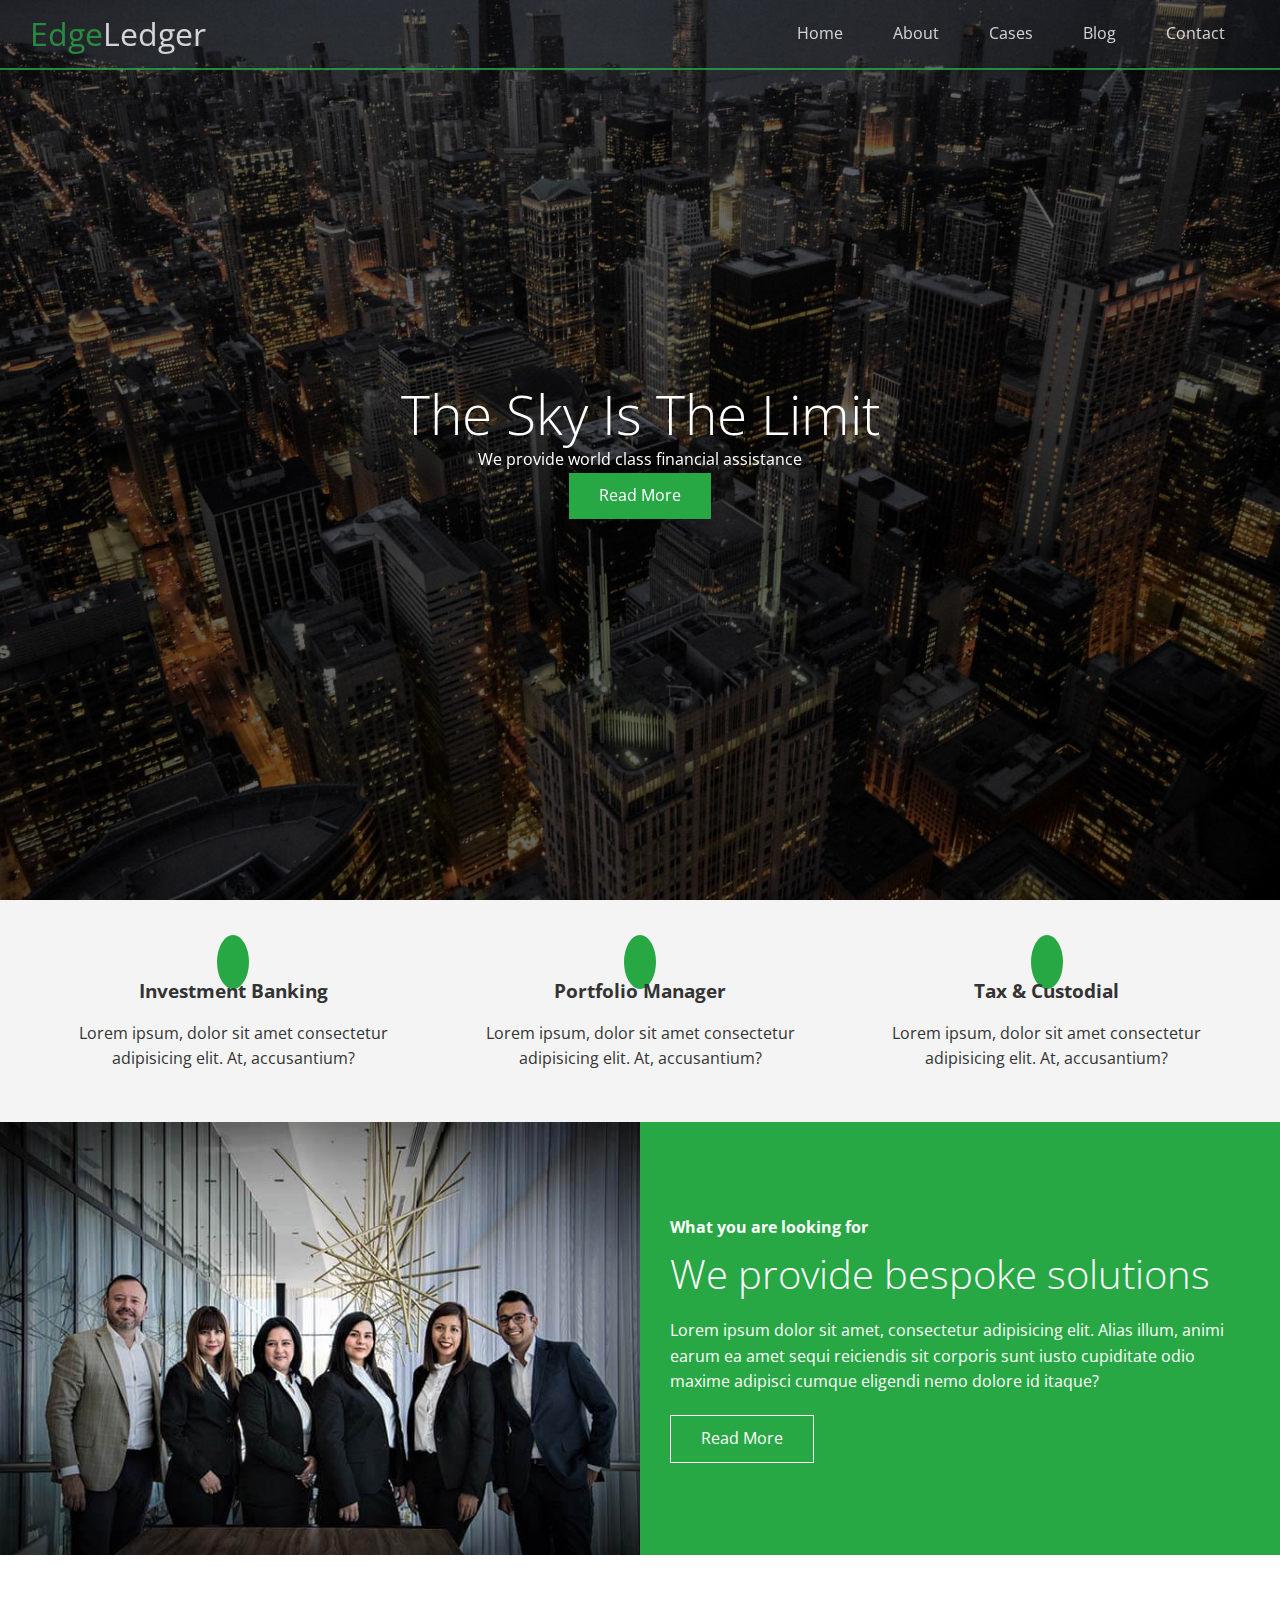
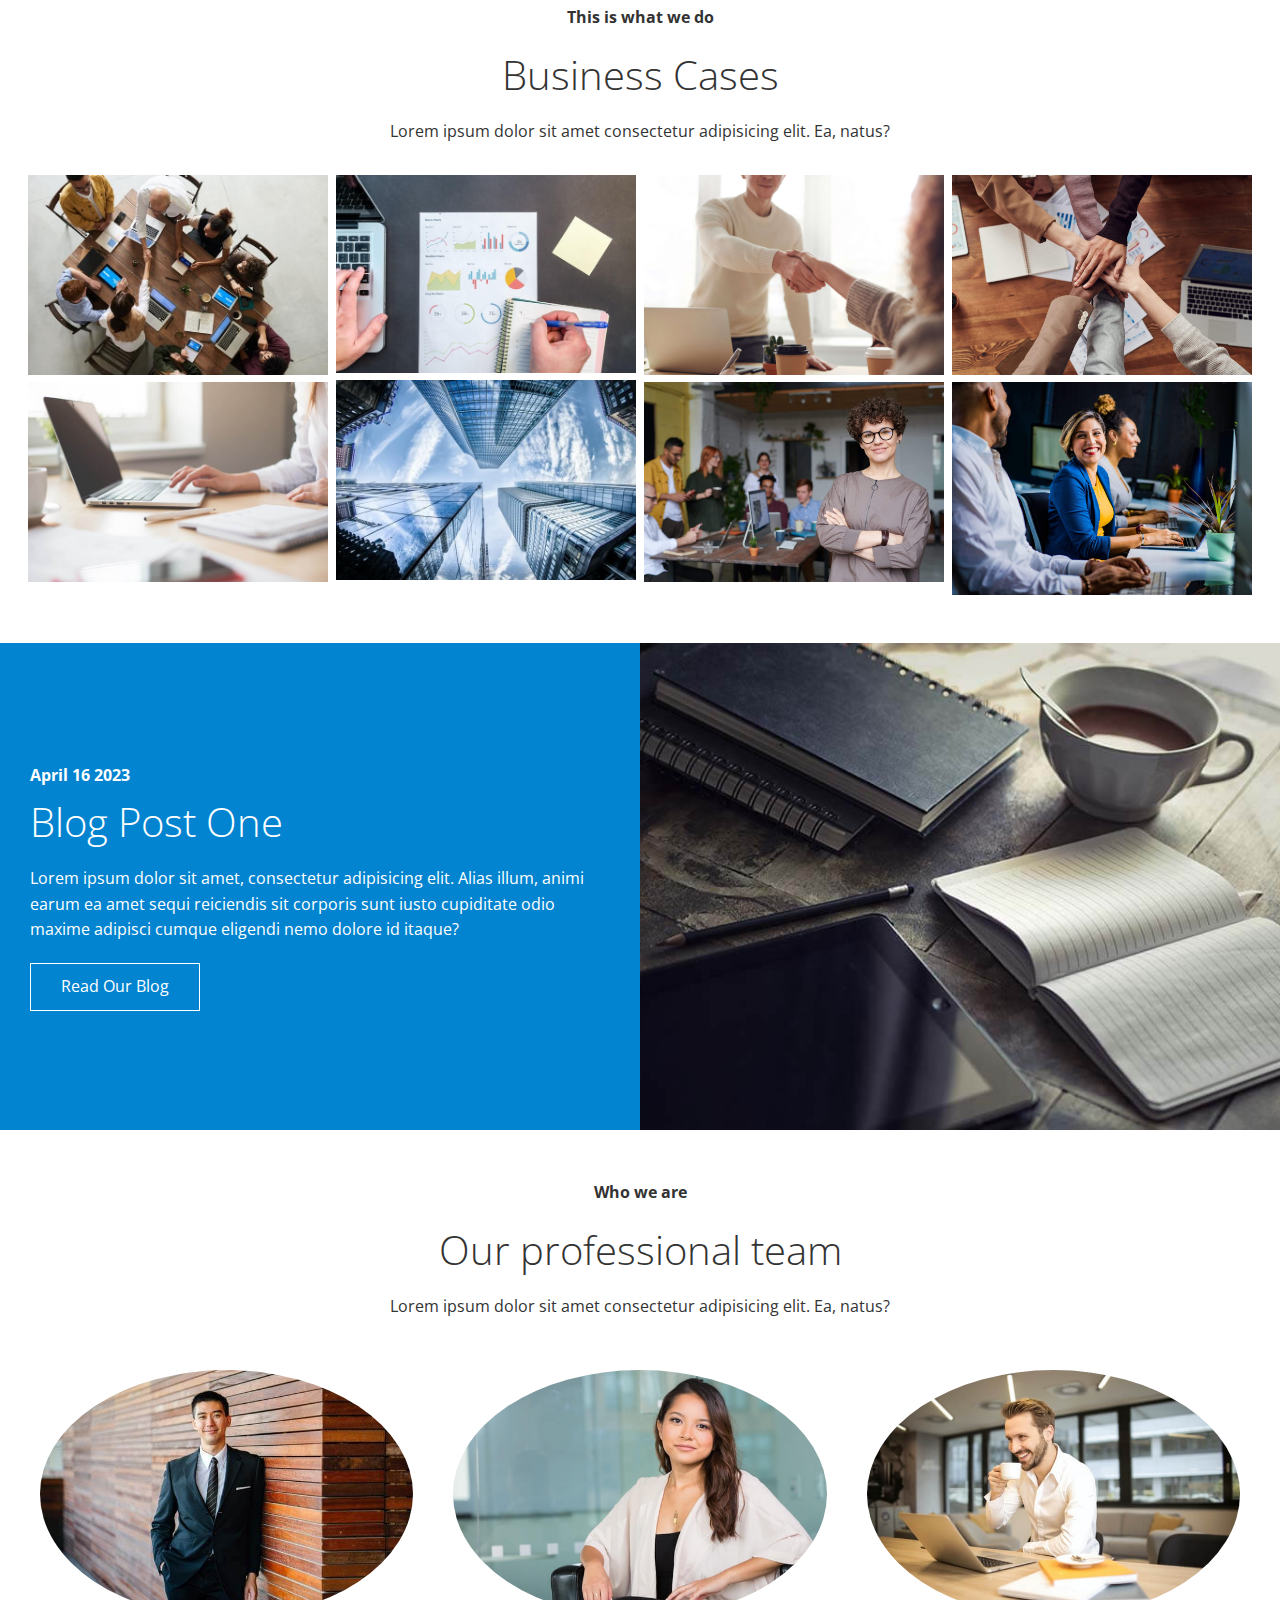
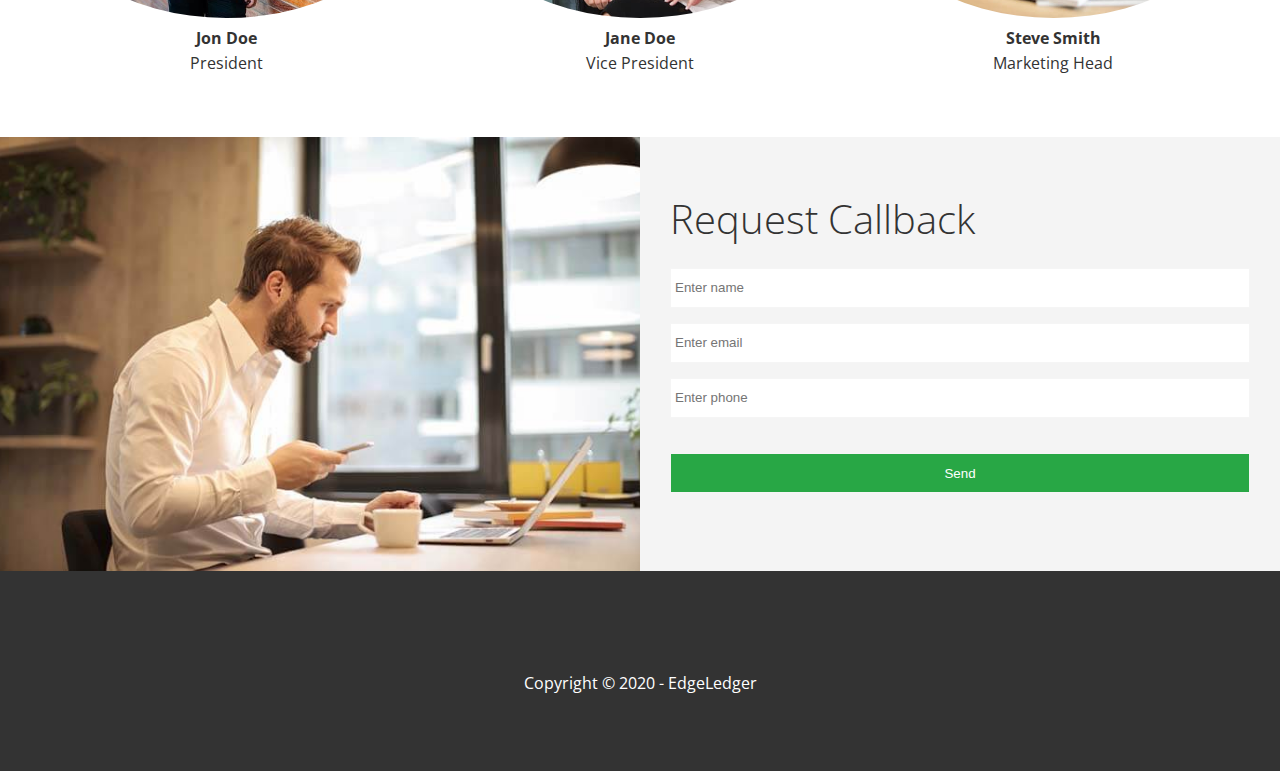
<file: index.html>
<!DOCTYPE html>
<html lang="en">
<head>
    <meta charset="UTF-8">
    <meta http-equiv="X-UA-Compatible" content="IE=edge">
    <meta name="viewport" content="width=device-width, initial-scale=10">
    <link rel="shortcut icon" type="image/x-icon" href="/favicon.ico">
    <link
      rel="stylesheet"
      href="https://cdnjs.cloudflare.com/ajax/libs/font-awesome/5.13.0/css/all.min.css"
      integrity="sha256-h20CPZ0QyXlBuAw7A+KluUYx/3pK+c7lYEpqLTlxjYQ="
      crossorigin="anonymous"
    />
    <link rel="stylesheet" href="css/utilities.css" >
    <link rel="stylesheet" href="css/style.css" >
    <link rel="stylesheet" href="css/lightbox.min.css" >
    <title>Welcome to EdgeLedger</title>
</head>
<body id="home">
    <header class="hero">
        <div id="navbar" class="navbar top">
            <h1 class="logo">
                <span class="text-primary"><i class="fas fa-book-open"></i> Edge</span>Ledger
            </h1>
            <nav>
                <ul>
                    <li><a href="#home">Home</a></li>
                    <li><a href="#about">About</a></li>
                    <li><a href="#cases">Cases</a></li>
                    <li><a href="blog.html">Blog</a></li>
                    <li><a href="#contact">Contact</a></li>
                </ul>
            </nav>
        </div>

        <div class="content">
            <h1>The Sky Is The Limit</h1>
            <p>We provide world class financial assistance</p>
            <a href="about" class="btn"><i class="fas fa-chevron-right"></i> Read More</a>
        </div>
    </header>

    <main>
        <!-- About:icons -->
        <section id="about" class="icons bg-light">
            <div class="flex-items">
                <div>
                    <i class="fas fa-university fa-2"></i>
                    <div>
                        <h3>Investment Banking</h3>
                        <p>Lorem ipsum, dolor sit amet consectetur adipisicing elit. At, accusantium?</p>
                    </div>
                </div>

                <div>
                    <i class="fas fa-book-reader fa-2"></i>
                    <div>
                        <h3>Portfolio Manager</h3>
                        <p>Lorem ipsum, dolor sit amet consectetur adipisicing elit. At, accusantium?</p>
                    </div>
                </div>

                <div>
                    <i class="fas fa-pencil-alt fa-2"></i>
                    <div>
                        <h3>Tax & Custodial</h3>
                        <p>Lorem ipsum, dolor sit amet consectetur adipisicing elit. At, accusantium?</p>
                    </div>
                </div>
            </div>
        </section>

        <!-- About:Solutions -->
      <section class="solutions flex-columns">
        <div class="row">
          <div class="column">
            <div class="column-1">
              <img src="images/home/people.jpg" alt="" />
            </div>
          </div>
          <div class="column">
            <div class="column-2 bg-primary">
              <h4>What you are looking for</h4>
              <h2>We provide bespoke solutions</h2>
              <p>
                Lorem ipsum dolor sit amet, consectetur adipisicing elit. Alias
                illum, animi earum ea amet sequi reiciendis sit corporis sunt
                iusto cupiditate odio maxime adipisci cumque eligendi nemo
                dolore id itaque?
              </p>
              <a href="#" class="btn btn-outline">
                <i class="fas fa-chevron"></i>
                Read More
              </a>
            </div>
          </div>
        </div>
      </section>

      <!-- Cases -->
      <section id="cases" class="cases flex-grid section-padding">
        <header class="section-header">
            <h4>This is what we do</h4>
            <h2>Business Cases</h2>
            <p>Lorem ipsum dolor sit amet consectetur adipisicing elit. Ea, natus?</p>
        </header>
        <div class="row">
            <div class="column">
              <a
              href="images/cases/cases1.jpg"
              data-lightbox="cases"
              data-title="Lorem ipsum dolor sit, amet consectetur adipisicing elit. Fugiat,
              dolore!"
            >
              <img src="images/cases/cases1.jpg" alt="" />
            </a>
            <a
            href="images/cases/cases2.jpg"
            data-lightbox="cases"
            data-title="Lorem ipsum dolor sit, amet consectetur adipisicing elit. Fugiat,
            dolore!"
          >
            <img src="images/cases/cases2.jpg" alt="" />
          </a>
            </div>
            <div class="column">
              <a
              href="images/cases/cases3.jpg"
              data-lightbox="cases"
              data-title="Lorem ipsum dolor sit, amet consectetur adipisicing elit. Fugiat,
              dolore!"
            >
              <img src="images/cases/cases3.jpg" alt="" />
            </a>
            <a
            href="images/cases/cases4.jpg"
            data-lightbox="cases"
            data-title="Lorem ipsum dolor sit, amet consectetur adipisicing elit. Fugiat,
            dolore!"
          >
            <img src="images/cases/cases4.jpg" alt="" />
          </a>
            </div>
            <div class="column">
              <a
              href="images/cases/cases5.jpg"
              data-lightbox="cases"
              data-title="Lorem ipsum dolor sit, amet consectetur adipisicing elit. Fugiat,
              dolore!"
            >
              <img src="images/cases/cases5.jpg" alt="" />
            </a>
            <a
            href="images/cases/cases6.jpg"
            data-lightbox="cases"
            data-title="Lorem ipsum dolor sit, amet consectetur adipisicing elit. Fugiat,
            dolore!"
          >
            <img src="images/cases/cases6.jpg" alt="" />
          </a>
            </div>
            <div class="column">
              <a
              href="images/cases/cases7.jpg"
              data-lightbox="cases"
              data-title="Lorem ipsum dolor sit, amet consectetur adipisicing elit. Fugiat,
              dolore!"
            >
              <img src="images/cases/cases7.jpg" alt="" />
            </a>
            <a
            href="images/cases/cases8.jpg"
            data-lightbox="cases"
            data-title="Lorem ipsum dolor sit, amet consectetur adipisicing elit. Fugiat,
            dolore!"
          >
            <img src="images/cases/cases8.jpg" alt="" />
          </a>
            </div>
        </div>
      </section>

      <!-- Blog -->
      <section id="blog" class="blog flex-columns flex-reverse">
        <div class="row">
          <div class="column">
            <div class="column-1">
              <img src="images/home/blog.jpg" alt="" />
            </div>
          </div>
          <div class="column">
            <div class="column-2 bg-secondary">
              <h4>April 16 2023</h4>
              <h2>Blog Post One</h2>
              <p>
                Lorem ipsum dolor sit amet, consectetur adipisicing elit. Alias
                illum, animi earum ea amet sequi reiciendis sit corporis sunt
                iusto cupiditate odio maxime adipisci cumque eligendi nemo
                dolore id itaque?
              </p>
              <a href="blog.html" class="btn btn-outline">
                <i class="fas fa-chevron"></i>
                Read Our Blog
              </a>
            </div>
          </div>
        </div>
      </section>

      <!-- Team -->
      <section id="cases" class="team section-padding">
        <header class="section-header">
            <h4>Who we are</h4>
            <h2>Our professional team</h2>
            <p>Lorem ipsum dolor sit amet consectetur adipisicing elit. Ea, natus?</p>
        </header>
        <div class="flex-items">
            <div>
                <img src="images/team/person1.jpg">
                <h4>Jon Doe</h4>
                <p>President</p>
            </div>
            <div>
                <img src="images/team/person2.jpg">
                <h4>Jane Doe</h4>
                <p>Vice President</p>
            </div>
            <div>
                <img src="images/team/person3.jpg">
                <h4>Steve Smith</h4>
                <p>Marketing Head</p>
            </div>
        </div>
      </section>

     <!-- Contact -->
     <section id="contact" class="contact flex-columns">
        <div class="row">
          <div class="column">
            <div class="column-1">
              <img src="images/home/contact.jpg" alt="" />
            </div>
          </div>
          <div class="column">
            <div class="column-2 bg-light">
              <h2>Request Callback</h2>
              <form action="" class="callback-form">
                <div class="form-control">
                  <label for="name"></label>
                  <input
                    type="text"
                    name="name"
                    id="name"
                    placeholder="Enter name"
                  />
                </div>
                <div class="form-control">
                  <label for="email"></label>
                  <input
                    type="email"
                    name="email"
                    id="email"
                    placeholder="Enter email"
                  />
                </div>
                <div class="form-control">
                  <label for="phone"></label>
                  <input
                    type="text"
                    name="phone"
                    id="phone"
                    placeholder="Enter phone"
                  />
                </div>
                <input type="submit" value="Send" id="submit" class="btn" />
              </form>
            </div>
          </div>
        </div>
      </section>
    </main>

    <footer class="footer bg-dark">
        <div class="social">
          <a href="#"><i class="fab fa-facebook fa-2x"></i></a>
          <a href="#"><i class="fab fa-twitter fa-2x"></i></a>
          <a href="#"><i class="fab fa-youtube fa-2x"></i></a>
          <a href="#"><i class="fab fa-linkedin fa-2x"></i></a>
        </div>
        <p>Copyright &copy; 2020 - EdgeLedger</p>
      </footer>

      <script src="https://code.jquery.com/jquery-3.6.3.min.js" integrity="sha256-pvPw+upLPUjgMXY0G+8O0xUf+/Im1MZjXxxgOcBQBXU=" crossorigin="anonymous"></script>

      <script src="js/lightbox.min.js"></script>

      <script>
        const navbar = document.getElementById('navbar')
        let scrolled = false

        window.onscroll = function() {
          if(window.pageYOffset > 100) {
            navbar.classList.remove('top')
            if (!scrolled) {
              navbar.style.transform = 'translateY(-70px)'
            }
            setTimeout(function() {
              navbar.style.transform = 'translateY(0)'
              scrolled = true;
            }, 200)
          } else {
            navbar.classList.add('top')
            scrolled = false;
          }
        }

        // Smooth Scrolling
        $('#navbar a, .btn').on('click', function (e) {
          if (this.hash !== '') {
            e.preventDefault();

            const hash = this.hash;

            $('html, body').animate(
              {
                scrollTop: $(hash).offset().top - 100,
              },
              800
            );
          }
        })
      </script>
</body>
</html>
</file>
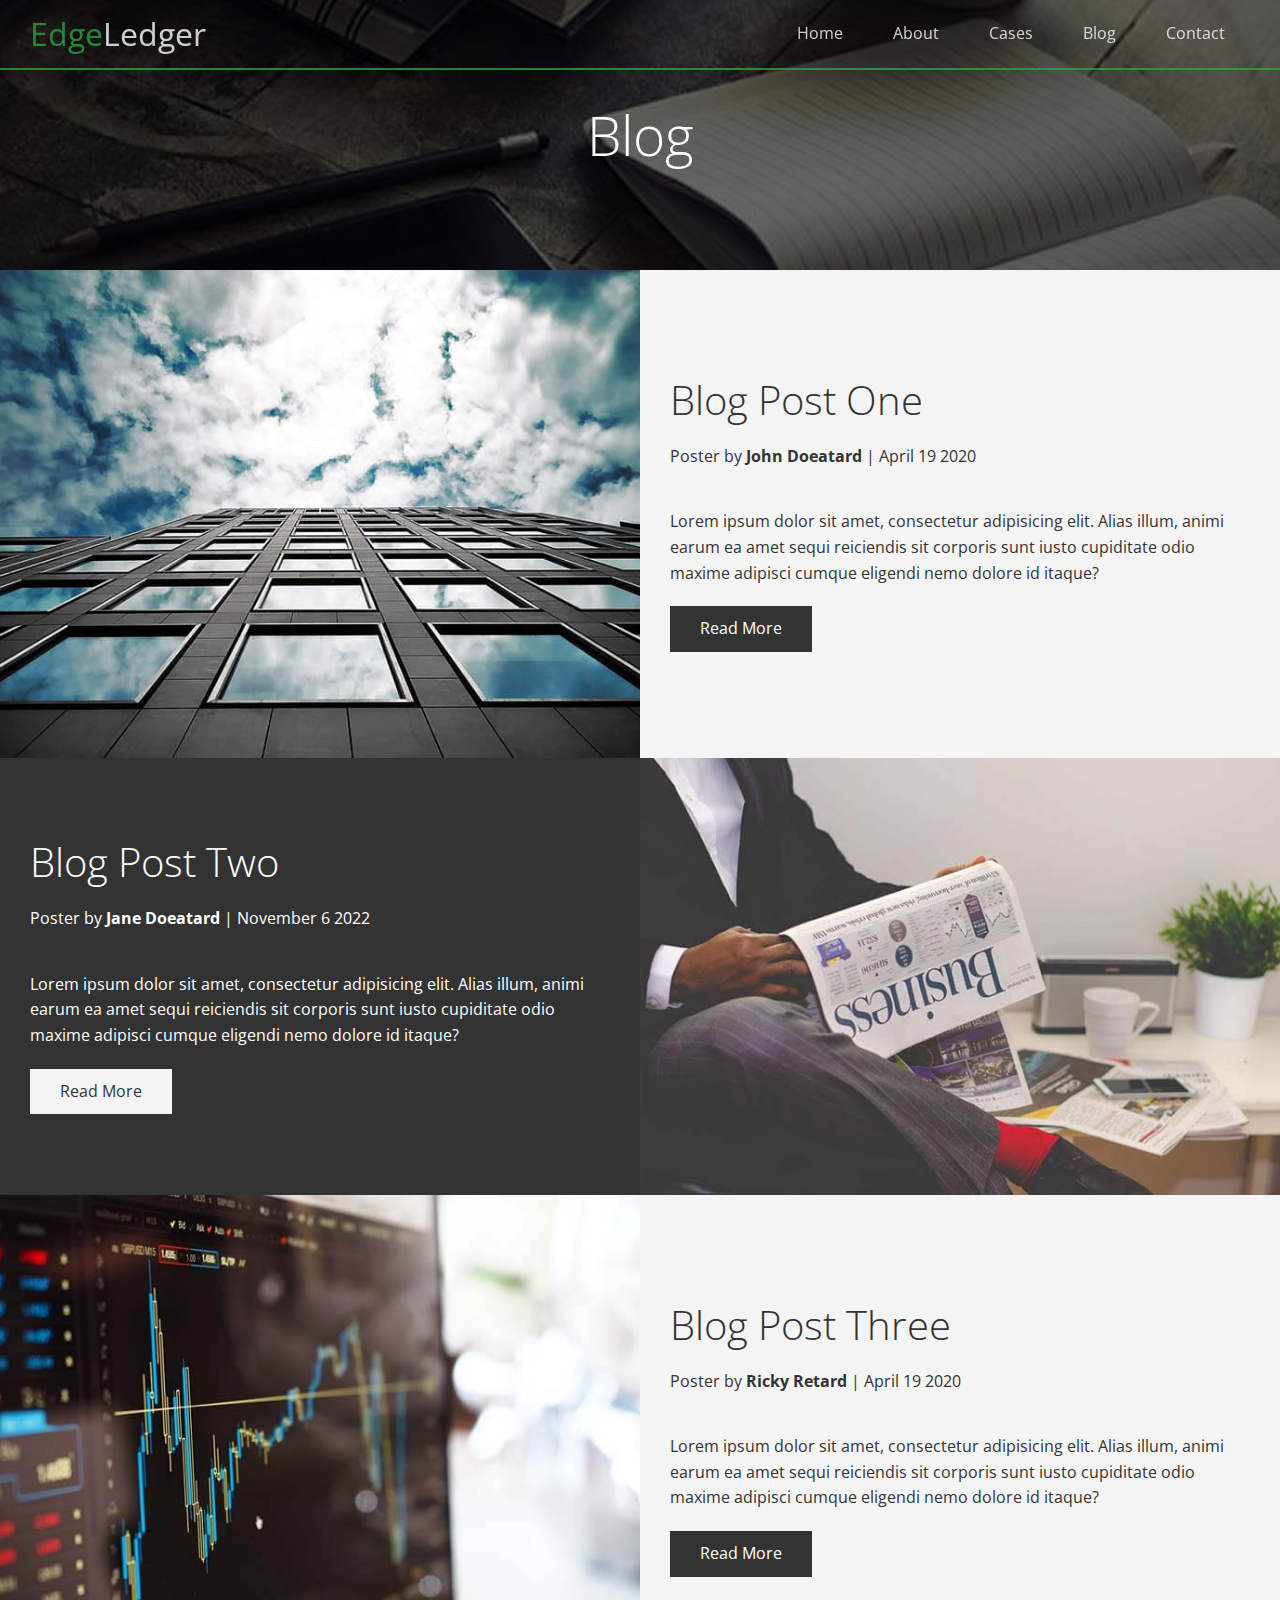
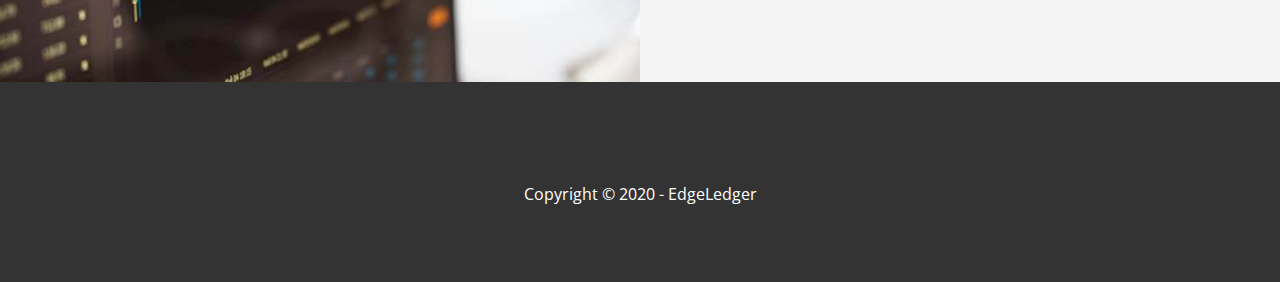
<file: blog.html>
<!DOCTYPE html>
<html lang="en">
<head>
    <meta charset="UTF-8">
    <meta http-equiv="X-UA-Compatible" content="IE=edge">
    <meta name="viewport" content="width=device-width, initial-scale=1.0">
    <link
      rel="stylesheet"
      href="https://cdnjs.cloudflare.com/ajax/libs/font-awesome/5.13.0/css/all.min.css"
      integrity="sha256-h20CPZ0QyXlBuAw7A+KluUYx/3pK+c7lYEpqLTlxjYQ="
      crossorigin="anonymous"
    />
    <link rel="stylesheet" href="css/utilities.css" >
    <link rel="stylesheet" href="css/style.css" >
    <title>Read Our Blog</title>
</head>
<body id="home">
    <header class="hero blog">
        <div id="navbar" class="navbar top">
            <h1 class="logo">
                <span class="text-primary"><i class="fas fa-book-open"></i> Edge</span>Ledger
            </h1>
            <nav>
                <ul>
                    <li><a href="index.html">Home</a></li>
                    <li><a href="index.html#about">About</a></li>
                    <li><a href="index.html#cases">Cases</a></li>
                    <li><a href="index.html#blog">Blog</a></li>
                    <li><a href="index.html#contact">Contact</a></li>
                </ul>
            </nav>
        </div>

        <div class="content">
            <h1>Blog</h1>
        </div>
    </header>

  <main>
      <!-- About:Solutions -->
  <article class=" flex-columns">
    <div class="row">
      <div class="column">
        <div class="column-1">
          <img src="images/blog/blog1.jpg" alt="" />
        </div>
      </div>
      <div class="column">
        <div class="column-2 bg-light">
          <h2>Blog Post One</h2>
          <p class="meta">
            <i  class="fas fa-user"></i> Poster by <strong>John Doeatard</strong> | April 19 2020
          </p>
          <p>
            Lorem ipsum dolor sit amet, consectetur adipisicing elit. Alias
            illum, animi earum ea amet sequi reiciendis sit corporis sunt
            iusto cupiditate odio maxime adipisci cumque eligendi nemo
            dolore id itaque?
          </p>
          <a href="post.html" class="btn btn-dark">
            <i class="fas fa-chevron"></i>
            Read More
          </a>
        </div>
      </div>
    </div>
  </article>  
  
  <article class=" flex-columns flex-reverse">
    <div class="row">
      <div class="column">
        <div class="column-1">
          <img src="images/blog/blog2.jpg" alt="" />
        </div>
      </div>
      <div class="column">
        <div class="column-2 bg-dark">
          <h2>Blog Post Two</h2>
          <p class="meta">
            <i  class="fas fa-user"></i> Poster by <strong>Jane Doeatard</strong> | November 6 2022
          </p>
          <p>
            Lorem ipsum dolor sit amet, consectetur adipisicing elit. Alias
            illum, animi earum ea amet sequi reiciendis sit corporis sunt
            iusto cupiditate odio maxime adipisci cumque eligendi nemo
            dolore id itaque?
          </p>
          <a href="post.html" class="btn btn-light">
            <i class="fas fa-chevron"></i>
            Read More
          </a>
        </div>
      </div>
    </div>
  </article>  

  <article class=" flex-columns">
    <div class="row">
      <div class="column">
        <div class="column-1">
          <img src="images/blog/blog3.jpg"" />
        </div>
      </div>
      <div class="column">
        <div class="column-2 bg-light">
          <h2>Blog Post Three</h2>
          <p class="meta">
            <i  class="fas fa-user"></i> Poster by <strong>Ricky Retard</strong> | April 19 2020
          </p>
          <p>
            Lorem ipsum dolor sit amet, consectetur adipisicing elit. Alias
            illum, animi earum ea amet sequi reiciendis sit corporis sunt
            iusto cupiditate odio maxime adipisci cumque eligendi nemo
            dolore id itaque?
          </p>
          <a href="post.html" class="btn btn-dark">
            <i class="fas fa-chevron"></i>
            Read More
          </a>
        </div>
      </div>
    </div>
  </article>  

  </main>

    <footer class="footer bg-dark">
        <div class="social">
          <a href="#"><i class="fab fa-facebook fa-2x"></i></a>
          <a href="#"><i class="fab fa-twitter fa-2x"></i></a>
          <a href="#"><i class="fab fa-youtube fa-2x"></i></a>
          <a href="#"><i class="fab fa-linkedin fa-2x"></i></a>
        </div>
        <p>Copyright &copy; 2020 - EdgeLedger</p>
      </footer>

      <script>
        const navbar = document.getElementById('navbar')
        let scrolled = false

        window.onscroll = function() {
          if(window.pageYOffset > 100) {
            navbar.classList.remove('top')
            if (!scrolled) {
              navbar.style.transform = 'translateY(-70px)'
            }
            setTimeout(function() {
              navbar.style.transform = 'translateY(0)'
              scrolled = true;
            }, 200)
          } else {
            navbar.classList.add('top')
            scrolled = false;
          }
        }
      </script>
</body>
</html>
</file>
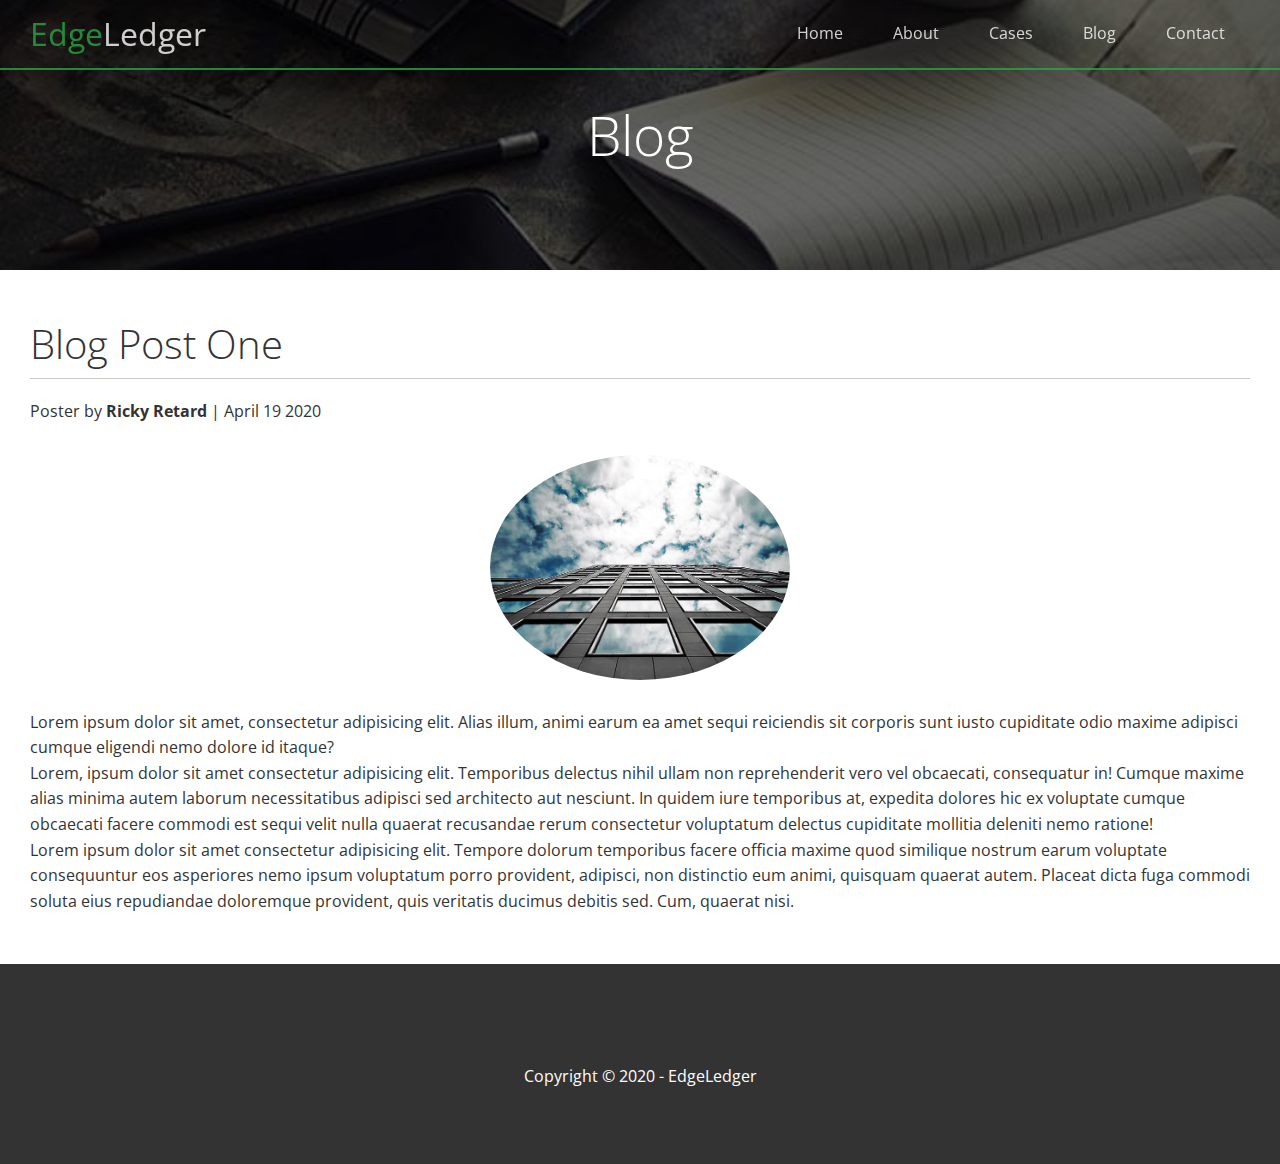
<file: post.html>
<!DOCTYPE html>
<html lang="en">
<head>
    <meta charset="UTF-8">
    <meta http-equiv="X-UA-Compatible" content="IE=edge">
    <meta name="viewport" content="width=device-width, initial-scale=1.0">
    <link
      rel="stylesheet"
      href="https://cdnjs.cloudflare.com/ajax/libs/font-awesome/5.13.0/css/all.min.css"
      integrity="sha256-h20CPZ0QyXlBuAw7A+KluUYx/3pK+c7lYEpqLTlxjYQ="
      crossorigin="anonymous"
    />
    <link rel="stylesheet" href="css/utilities.css" >
    <link rel="stylesheet" href="css/style.css" >
    <title>Post One</title>
</head>
<body id="home">
    <header class="hero blog">
        <div id="navbar" class="navbar top">
            <h1 class="logo">
                <span class="text-primary"><i class="fas fa-book-open"></i> Edge</span>Ledger
            </h1>
            <nav>
                <ul>
                    <li><a href="index.html">Home</a></li>
                    <li><a href="index.html#about">About</a></li>
                    <li><a href="index.html#cases">Cases</a></li>
                    <li><a href="index.html#blog">Blog</a></li>
                    <li><a href="index.html#contact">Contact</a></li>
                </ul>
            </nav>
        </div>

        <div class="content">
            <h1>Blog</h1>
        </div>
    </header>

  <main>
    <section class="post">
        <h2>Blog Post One</h2>
          <p class="meta">
            <i  class="fas fa-user"></i> Poster by <strong>Ricky Retard</strong> | April 19 2020
          </p>
          <img src="images/blog/blog1.jpg" alt="">
          <p>
            Lorem ipsum dolor sit amet, consectetur adipisicing elit. Alias
            illum, animi earum ea amet sequi reiciendis sit corporis sunt
            iusto cupiditate odio maxime adipisci cumque eligendi nemo
            dolore id itaque?
          </p>
          <p>
            Lorem, ipsum dolor sit amet consectetur adipisicing elit. Temporibus delectus nihil ullam non reprehenderit vero vel obcaecati, consequatur in! Cumque maxime alias minima autem laborum necessitatibus adipisci sed architecto aut nesciunt. In quidem iure temporibus at, expedita dolores hic ex voluptate cumque obcaecati facere commodi est sequi velit nulla quaerat recusandae rerum consectetur voluptatum delectus cupiditate mollitia deleniti nemo ratione!
          </p>
          <p>
            Lorem ipsum dolor sit amet consectetur adipisicing elit. Tempore dolorum temporibus facere officia maxime quod similique nostrum earum voluptate consequuntur eos asperiores nemo ipsum voluptatum porro provident, adipisci, non distinctio eum animi, quisquam quaerat autem. Placeat dicta fuga commodi soluta eius repudiandae doloremque provident, quis veritatis ducimus debitis sed. Cum, quaerat nisi.
          </p>
    </section>
  </main>

    <footer class="footer bg-dark">
        <div class="social">
          <a href="#"><i class="fab fa-facebook fa-2x"></i></a>
          <a href="#"><i class="fab fa-twitter fa-2x"></i></a>
          <a href="#"><i class="fab fa-youtube fa-2x"></i></a>
          <a href="#"><i class="fab fa-linkedin fa-2x"></i></a>
        </div>
        <p>Copyright &copy; 2020 - EdgeLedger</p>
      </footer>

      <script>
        const navbar = document.getElementById('navbar')
        let scrolled = false

        window.onscroll = function() {
          if(window.pageYOffset > 100) {
            navbar.classList.remove('top')
            if (!scrolled) {
              navbar.style.transform = 'translateY(-70px)'
            }
            setTimeout(function() {
              navbar.style.transform = 'translateY(0)'
              scrolled = true;
            }, 200)
          } else {
            navbar.classList.add('top')
            scrolled = false;
          }
        }
      </script>
</body>
</html>
</file>
<file: css/utilities.css>
/*  Text Colors */

.text-primary {
    color: #28a745
}

.text-secondary {
  color: #0284d0
}

/*  Button  */
.btn {
  cursor: pointer;
  display: inline-block;
  padding: 10px 30px;
  color: #fff;
  background-color: #28a745;
  color: #fff;
}

.btn:hover {
  opacity: 0.9;
}

.btn-primary, .bg-primary {
  background: #28a745;
  color: #fff;
}

.btn-secondary, .bg-secondary {
  background: #0284d0;
  color: #fff;
}

.btn-dark, .bg-dark {
  background: #333;
  color: #fff;
}

.btn-light, .bg-light {
  background: #f4f4f4;
  color: #333
}

.btn-outline {
  background: transparent;
  border: 1px solid #fff;
}

/*  Flex items */
.flex-items {
  display: flex;
  text-align: center;
  justify-content: center;
  text-align: center;
  height: 100%;
}

/*  Padding on the icon div elements */
.flex-items > div {
  padding: 20px;
}

/* Flex columns */
.flex-columns .row {
  display: flex;
  flex-direction: row;
  flex-wrap: wrap;
  width: 100%
}

.flex-columns .column {
  display: flex;
  flex-direction: column;
  flex-basis: 100%;
  flex: 1;
}

.flex-columns .column .column-1,
.flex-columns .column .column-2 {
  height: 100%;
}

.flex-columns img {
  width: 100%;
  height: 100%;
  object-fit: cover;
}

.flex-columns .column-2 {
  display: flex;
  flex-direction: column;
  align-items: flex-start;
  justify-content: center;
  padding: 30px;
}

.flex-columns h2 {
  font-size: 40px;
  font-weight: 100;
}

.flex-columns h4 {
  margin-bottom: 10px;
}

.flex-columns p {
  margin: 20px 0;
}

/* Section header */
.section-header {
  padding: 30px;
  display: flex;
  flex-direction: column;
  align-items: center;
  justify-content: center;
  text-align: center;
}

.section-header h2 {
  font-size: 40px;
  margin: 20px 0;
}

.section-padding {
  padding: 20px 20px 40px;
}

/* Flex Grid */
.flex-columns.flex-reverse .row {
  flex-direction: row-reverse;
}

.flex-grid .row {
  display: flex;
  flex-wrap: wrap;
  padding: 0 4px;
}

.flex-grid .column {
  flex: 25%;
  max-width: 25%;
  padding: 0 4px;
}
</file>
<file: css/style.css>
@import url('https://fonts.googleapis.com/css2?family=Open+Sans:wght@300;400&display=swap');

  * {
    box-sizing: border-box;
    padding: 0;
    margin: 0;
  }

  body {
    font-family: 'Open Sans', sans-serif;
    background: #fff;
    color: #333;
    line-height: 1.6; 
}

ul {
    list-style: none;
}

a {
    color: #333;
    text-decoration: none;
}

h1, h2 {
    font-weight: 300;
    line-height: 1.2;
}

p {
    margin: 10px o;
}

img {
    width: 100%
}

/* Navbar*/

.navbar {
    display: flex;
    align-items: center;
    justify-content: space-between;
    background-color: #333;
    color: #fff;
    opacity: 0.8;
    width: 100%;
    height: 70px;
   position: fixed;
   top: 0px; 
   padding: 0 30px;
   transition: 0.5s;
}

.navbar.top {
    background: transparent;
}

.navbar a {
    color: #fff;
    padding: 10px 20px;
    margin: 0 5px;
}

.navbar:hover {
    border-bottom: #28a745 2px solid;
}

.navbar ul {
    display: flex;
}

.navbar .logo {
    font-weight: 400;
}

.hero {
    background: url('../images/home/showcase.jpg') no-repeat center center/cover;
    height: 100vh;
    position: relative;
    color: #fff;
}

.hero .content {
    display: flex;
    flex-direction: column;
    align-items: center;
    justify-content: center;
    text-align: center;
    height: 100%; 
    padding: 0 20px;
}

.hero .content h1 {
    font-size: 55px;
}

.hero .content p {
    font-size: 23;
    max-width: 600px;
    margin: 20px 0 30;
}

/*  Overlay  */
.hero::before {
    content: '';
    position: absolute;
    top:0;
    left: 0;
    width: 100%;
    height: 100%;
    background: rgba(0,0,0,0.6);
}

.hero.blog {
    background: url('../images/home/blog.jpg') no-repeat center center/cover;
    height: 30vh;
}

.hero * {
    /* brings text on top of overlay */
    z-index: 10; 
}

 /* Icons */
 .icons {
    padding: 30px;
 }

 .icons h3 {
    font-weight: bold;
    margin-bottom: 15px;
 }

 .icons i {
    background-color: #28a745;
    color: #fff;
    padding: 1rem;
    border-radius: 50%;
    margin-bottom: 15px;
    
 }

 .cases img:hover {
    opacity: 0.7;
 }

 .team img {
    border-radius: 50%;
 }

 /* Callback form */
 .callback-form {
    width: 100%;
    padding: 20px 0;
 }

 .callback-form label {
    display: block;
    margin-bottom: 5px;
 }

 .callback-form .form-control {
    margin-bottom: 15px;
 }

 .callback-form input {
    width: 100%;
    padding: 4px;
    height: 40px;
    border: #f5f5f5 1px solid;
 }

 .callback-form input:focus {
    outline-color: #28a745
 }

 .callback-form .btn {
    padding: 12px 0;
    margin-top: 20px;
 }

 /* Posts */
.post {
    padding: 50px 30px;
}

.post h2 {
    font-size: 40px;
    margin-bottom: 20px;
    padding-bottom: 10px;
    border-bottom: #ccc solid 1px;
}

.post .meta {
    margin-bottom: 30px;
}

.post img {
    width: 300px;
    border-radius: 50%;
    display: block;
    margin: 0 auto 30px;
}

 /* Footer */
 .footer {
    display: flex;
    flex-direction: column;
    align-items: center;
    justify-content: center;
    text-align: center;
    height: 200px;
 }

 .footer a {
    color: #fff;
 }

 .footer a:hover {
    color: #28a745
 }

 .footer .social > * {
    margin-right: 30px;
}

/* Mobil query */
@media(max-width: 768px) {
    .navbar {
        flex-direction: column;
        height: 120px;
        padding: 20px;
    }

    .navbar a {
        padding: 10px 10px;
        margin: 0 3px;
    }

    .flex-items {
        flex-direction: column;
    }

    .flex-columns .column, .flex-grid .column {
        flex: 100%;
        max-width: 100%;
    }

    .team img {
        width: 70%;
    }
}
</file>
